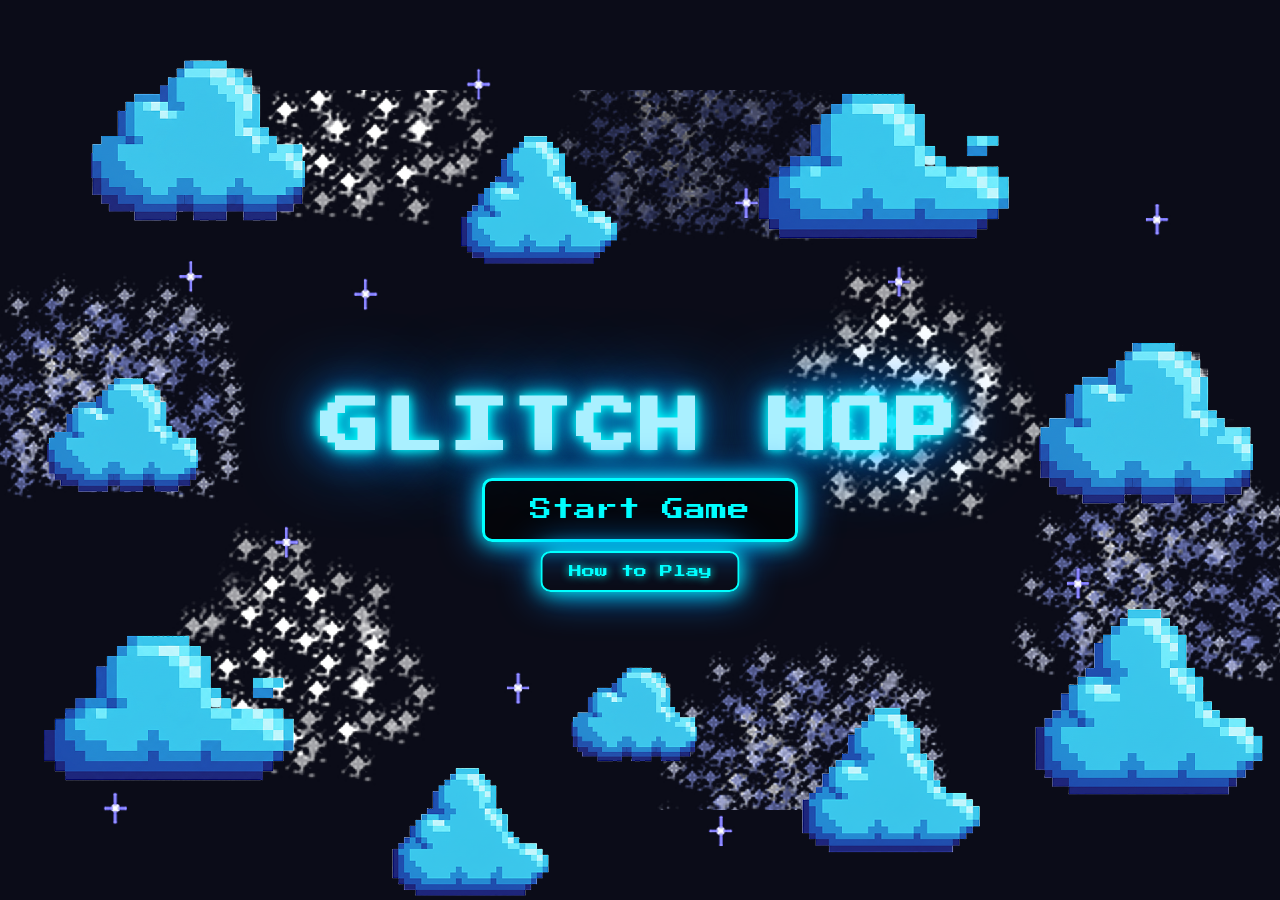
<file: index.html>
<!DOCTYPE html>
<html lang="en">
<head><link href="https://fonts.googleapis.com/css2?family=Press+Start+2P&display=swap" rel="stylesheet">
  <meta charset="UTF-8" />
  <meta name="viewport" content="width=device-width, initial-scale=1.0" />
  <title>Glitch Hop</title>
  <link rel="stylesheet" href="style.css" />
</head>
<body>
  <div class="background">
    <!-- Background Layers -->
    <img src="export/starry.png" class="layer starry" id="starry">
    <img src="export/stars.png" class="layer stars" id="stars">
    <img src="export/clouds.png" class="layer clouds" id="clouds">
    
    <!-- Title and Button -->
    <div class="menu">
      <h1 class="title">GLITCH HOP</h1>
      <button onclick="window.location.href='game/game.html'">Start Game</button>
      <!-- HOW TO PLAY BUTTON -->
<button class="rules-btn" onclick="openRules()">How to Play</button>

<!-- RULES POPUP -->
<div id="rulesPopup" class="rules-popup">
  <div class="rules-content">
    <h2>HOW TO PLAY</h2>

    <p>🡆 Control the <span class="neon">rocket</span> using <b>Left</b> and <b>Right Arrow Keys</b>.</p>

    <p>🡆 <span class="pink">Dodge</span> falling neon blocks.  
       Colliding with one will <b>end the game</b>.</p>

    <p>🡆 Collect <span class="yellow">stars (the yellow circles)</span> to earn <b>+5 points</b> each.</p>

    <p>🡆 As time passes, obstacles fall <b>faster</b>.</p>

    <p>🡆 Expect <span class="cyan">heavy glitch effects</span>,  
       screen distortion, shake, and visual corruption.  
       This is intentional — stay focused.</p>

    <button class="close-btn" onclick="closeRules()">Close</button>
  </div>
</div>
    </div>
  </div>

  <script src="script.js"></script>
</body>
</html>
</file>
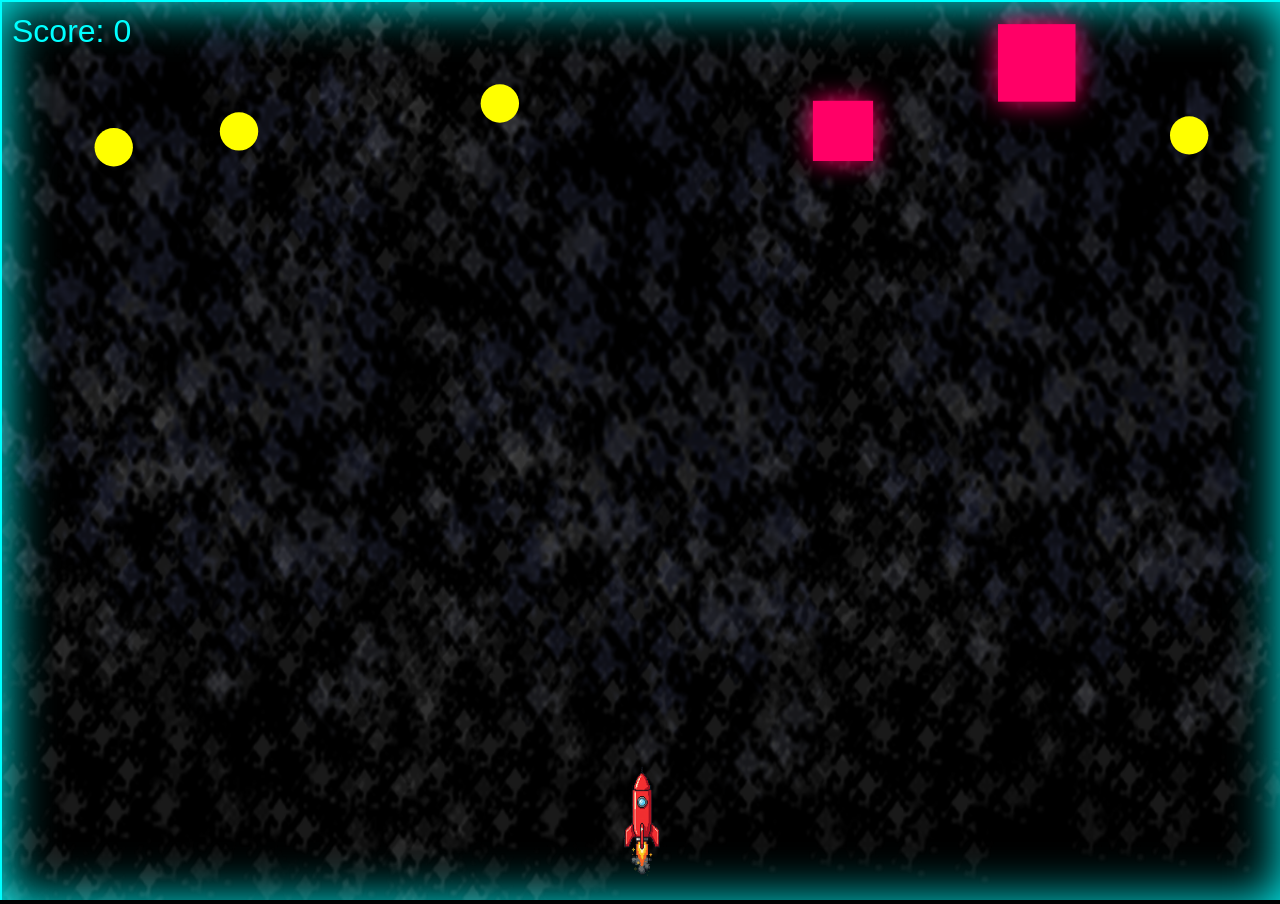
<file: game/game.html>
<!DOCTYPE html>
<html lang="en">
<head>
    <meta charset="UTF-8">
    <title>Glitch Hop</title>
    <link rel="stylesheet" href="game.css">
</head>
<body>

<div id="glitch-overlay"></div>

<canvas id="gameCanvas" width="1530" height="706"></canvas>
<div id="gameOverScreen">
    <h1 class="neon-text">GAME OVER</h1>
<p id="finalScore" class="neon-text"></p>
    <button id="restartBtn">Restart</button>
</div>

<script src="game.js"></script>
</body>
</html>
</file>
<file: style.css>
body {
  margin: 0;
  overflow: hidden;
  background-color: #0b0c18;
  font-family: 'Press Start 2P', monospace;
  color: #aaf0ff;
  text-align: center;
}


.background {
  position: relative;
  width: 100vw;
  height: 100vh;
  overflow: hidden;
  background: #0b0c18;
}

.layer {
  position: absolute;
  top: 50%;
  left: 50%;
  transform: translate(-50%, -50%);
  image-rendering: pixelated; 
  object-fit: contain;
  width: 100%;
  height: 100%;
}

/* --- Clouds --- */
.clouds {
  animation: drift 12s ease-in-out infinite;
}

@keyframes drift {
  0% { transform: translate(-50%, -50%) translateX(0px); }
  50% { transform: translate(-50%, -50%) translateX(25px); }
  100% { transform: translate(-50%, -50%) translateX(0px); }
}

@keyframes flicker {
  0%, 100% { opacity: 0.8; }
  50% { opacity: 0.3; }
}
.stars { animation: flicker 2.5s infinite alternate ease-in-out; }

@keyframes flicker2 {
  0%, 100% { opacity: 0.6; }
  50% { opacity: 0.1; }
}
.starry { animation: flicker2 3s infinite alternate ease-in-out; }

.menu {
  position: absolute;
  top: 50%; 
  left: 50%;
  transform: translate(-50%, -50%);
  text-align: center;
}

.title {
  font-size: 60px; 
  letter-spacing: 4px;
  text-shadow:
    0 0 10px #00ffff,
    0 0 20px #00ffff,
    0 0 40px #0088ff,
    0 0 80px #0088ff;
  color: #aaf0ff;
  animation: titleGlitch 1.2s infinite alternate;
  margin-bottom: 20px; 
}

@keyframes titleGlitch {
  0%, 100% {
    text-shadow:
      0 0 8px #00ffff,
      0 0 20px #0088ff,
      0 0 40px #0088ff;
  }
  50% {
    text-shadow:
      -2px 2px 0 #ff00ff,
      2px -2px 0 #00ffff,
      0 0 10px #00ffff;
  }
}

button {
  background: rgba(0, 0, 0, 0.6);
  color: #00ffff;
  border: 3px solid #00ffff;
  padding: 18px 45px;
  font-size: 22px;
  font-family: 'Press Start 2P', cursive;
  border-radius: 10px;
  box-shadow: 0 0 20px #00ffff, 0 0 40px #0088ff;
  cursor: pointer;
  transition: all 0.3s ease;
}

button:hover {
  background: #00ffff;
  color: #000;
  transform: scale(1.1);
  box-shadow: 0 0 30px #00ffff, 0 0 60px #0088ff;
}
/* --- HOW TO PLAY BUTTON --- */
.rules-btn {
  position: absolute;
  bottom: -50px;     
  left: 50%;
  transform: translateX(-50%);
  
  padding: 12px 26px;
  font-family: 'Press Start 2P', sans-serif;
  font-size: 13px;

  color: #00ffff;
  border: 2px solid #00ffff;
  background: transparent;

  cursor: pointer;
  text-shadow: 0 0 8px #00ffff;
  transition: 0.2s;
}

.rules-btn:hover {
  box-shadow: 0 0 12px #00ffff;
  transform: translateX(-50%) scale(1.05);
}

/* --- POPUP BACKDROP --- */
.rules-popup {
  display: none;
  position: fixed;
  inset: 0;
  background: rgba(0, 0, 0, 0.65);
  backdrop-filter: blur(5px);
  justify-content: center;
  align-items: center;
  z-index: 9999;
}

/* --- POPUP CONTENT BOX --- */
.rules-content {
  background: rgba(20, 20, 30, 0.85);
  border: 2px solid #ff00ff;
  box-shadow: 0 0 25px #ff00ff;
  padding: 30px;
  width: 420px;
  max-width: 90%;
  text-align: center;
  color: white;
  font-family: 'Press Start 2P', sans-serif;
}

.rules-content h2 {
  color: #ff00ff;
  margin-bottom: 20px;
  text-shadow: 0 0 10px #ff00ff;
}

.rules-content p {
  font-size: 12px;
  line-height: 1.6;
  margin: 12px 0;
}


.neon { color: #00ffff; }
.pink { color: #ff00ff; }
.yellow { color: #ffff00; }
.cyan { color: #00ffff; }

/* Close Button */
.close-btn {
  margin-top: 20px;
  padding: 10px 20px;
  font-family: 'Press Start 2P', sans-serif;
  font-size: 12px;
  color: #ff00ff;
  border: 2px solid #ff00ff;
  background: transparent;
  cursor: pointer;
  transition: 0.2s;
  text-shadow: 0 0 6px #ff00ff;
}

.close-btn:hover {
  transform: scale(1.05);
  box-shadow: 0 0 12px #ff00ff;
}
</file>
<file: game/game.css>
/* =================================
   GLOBAL STYLING
================================= */
@import url('https://fonts.googleapis.com/css2?family=Orbitron:wght@400;700&display=swap');

html, body {
    margin: 0;
    padding: 0;
    height: 100%;
    overflow: hidden;
    background: #020202;
    font-family: 'Orbitron', sans-serif;
}

/* Canvas fills viewport */
#gameCanvas {
    display: block;
    width: 100vw;
    height: 100vh;
    background: #000;
    box-shadow: 0 0 25px #0ff, 0 0 50px #0ff inset;
    border: 2px solid #0ff;
}

/* =================================
   GLITCH OVERLAY (STATIC LINES)
================================= */
#glitch-overlay {
    position: fixed;
    inset: 0;
    pointer-events: none;
    opacity: 0;
    z-index: 998;
    mix-blend-mode: screen;
    transition: opacity 0.08s ease-out, transform 0.05s linear, filter 0.05s linear;
}

/* =================================
   SCRAMBLE BLOCKS & TEAR SLICES
================================= */
.scramble-block {
    position: fixed;
    pointer-events: none;
    z-index: 2000;
    will-change: transform, opacity;
}

.glitch-tear {
    position: fixed;
    pointer-events: none;
    z-index: 1999;
    overflow: hidden;
    will-change: transform, opacity;
}

/* =================================
   GAME OVER SCREEN
================================= */
#gameOverScreen {
    position: fixed;
    inset: 0;
    display: none;
    flex-direction: column;
    justify-content: center;
    align-items: center;
    background: rgba(20,0,40,0.9);
    color: #0ff;
    text-align: center;
    gap: 15px;
    z-index: 1000;
}

#gameOverScreen h1 {
    font-size: 60px;
    letter-spacing: 4px;
    text-shadow: 0 0 10px #f0f, 0 0 20px #f0f, 0 0 40px #f0f, 0 0 80px #f0f;
    animation: neonPulse 2s infinite;
}

#finalScore {
    font-size: 32px;
    color: #0ff;
    text-shadow: 0 0 10px #0ff, 0 0 20px #0ff;
}

#restartBtn {
    background: transparent;
    border: 3px solid #0ff;
    color: #0ff;
    padding: 15px 20px;
    font-size: 20px;
    letter-spacing: 2px;
    cursor: pointer;
    text-shadow: 0 0 8px #0ff, 0 0 12px #0ff;
    box-shadow: 0 0 10px #0ff, 0 0 20px #0ff inset;
    transition: 0.2s ease-out;
}

#restartBtn:hover {
    background: #0ff;
    color: #000;
    box-shadow: 0 0 20px #0ff, 0 0 40px #0ff inset;
}

/* =================================
   SCORE DISPLAY
================================= */
canvas + div, 
#score {
    position: absolute;
    top: 20px;
    left: 20px;
    font-size: 26px;
    color: #0ff;
    font-family: 'Orbitron', sans-serif;
    text-shadow: 0 0 10px #0ff, 0 0 20px #0ff;
}

/* =================================
   NEON & ANIMATIONS
================================= */
@keyframes neonPulse {
    0%,100% { text-shadow: 0 0 10px #f0f, 0 0 20px #f0f, 0 0 40px #f0f; }
    50% { text-shadow: 0 0 20px #ff00ff, 0 0 40px #ff00ff, 0 0 60px #ff00ff; }
}

@keyframes glitchShake {
    0% { transform: translate(3px, -3px); }
    25% { transform: translate(-2px, 3px); }
    50% { transform: translate(4px, -4px); }
    75% { transform: translate(-3px, 1px); }
    100% { transform: translate(2px, -2px); }
}

/* Flash hit effect */
body.flash {
    animation: flashHit 0.4s ease-out;
}

@keyframes flashHit {
    0% { background-color: rgba(255,0,0,0.45); }
    100% { background-color: transparent; }
}

/* High score neon glow */
.newHigh {
    display: block;
    margin-top: 8px;
    font-size: 22px;
    color: #ff00ff;
    text-shadow: 0 0 10px #ff00ff, 0 0 25px #ff0099;
}

/* General neon text */
.neon-text {
    color: #0ff;
    text-shadow: 0 0 10px #0ff, 0 0 20px #0ff, 0 0 40px #0ff;
}
</file>
